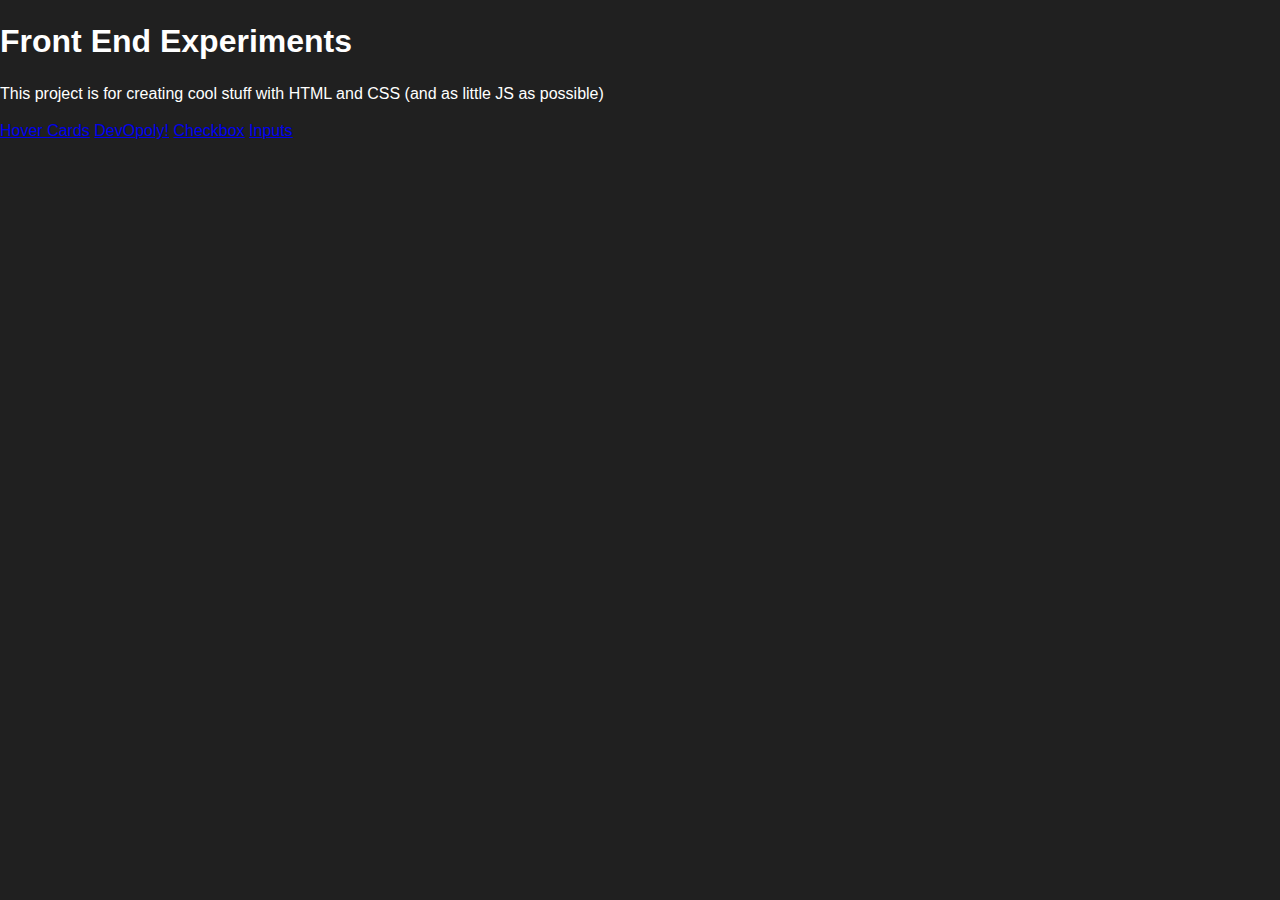
<file: FrontendExperiments/index.html>
<!DOCTYPE html>
<html lang="en">
<head>
    <meta charset="UTF-8">
    <meta http-equiv="X-UA-Compatible" content="IE=edge">
    <meta name="viewport" content="width=device-width, initial-scale=1.0">
    <title>Hover Card</title>
    <link rel="stylesheet" href="css/home.css">
</head>
<body>
    <h1>Front End Experiments</h1>
    <p>This project is for creating cool stuff with HTML and CSS (and as little JS as possible)</p>

    <a href="hovercards.html">Hover Cards</a>
    <a href="devopoly.html">DevOpoly!</a>
    <a href="checkbox.html">Checkbox</a>

    <a href="inputs.html">Inputs</a>
</body>
</html>
</file>
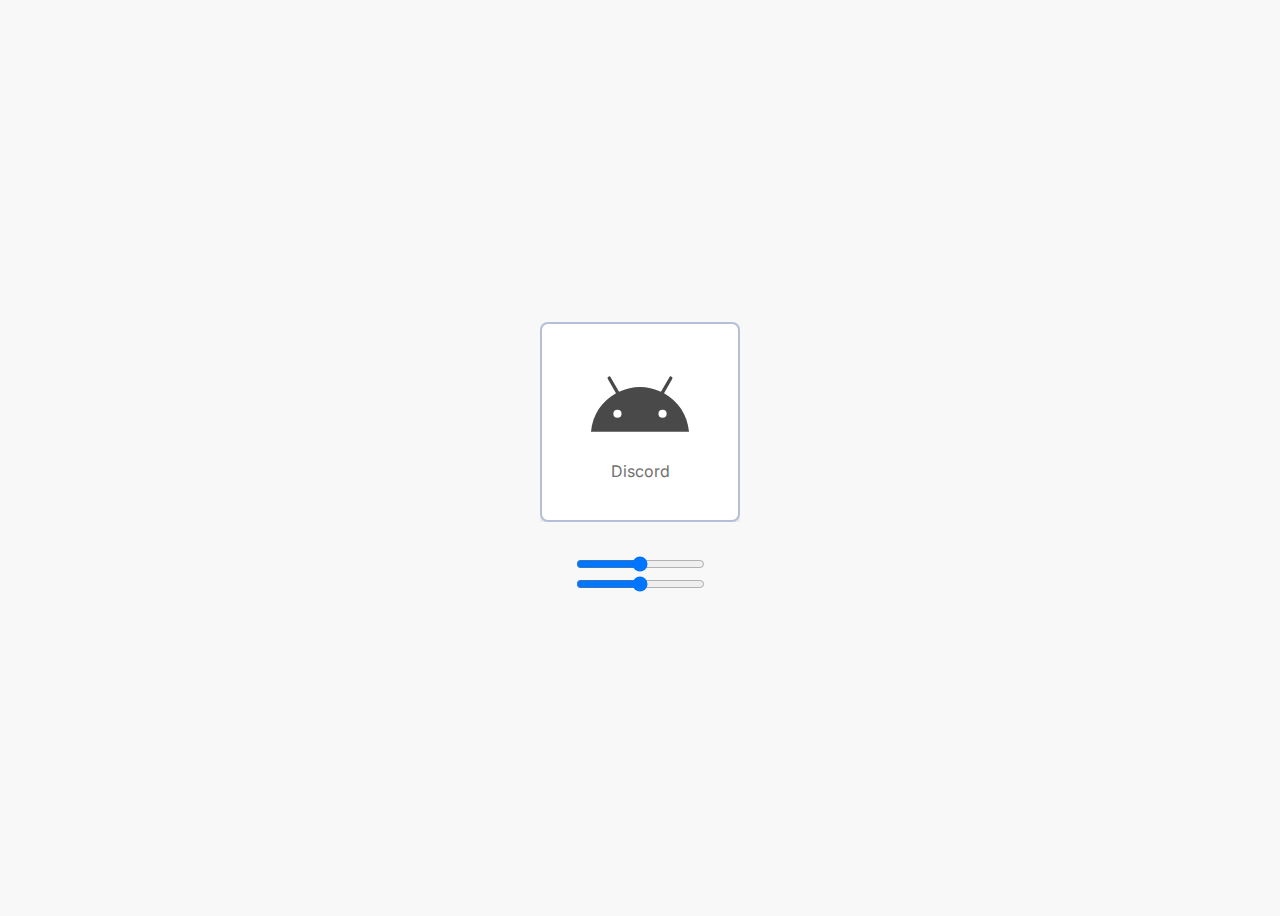
<file: FrontendExperiments/checkbox.html>
<!DOCTYPE html>
<html lang="en">
<head>
    <meta charset="UTF-8">
    <meta http-equiv="X-UA-Compatible" content="IE=edge">
    <meta name="viewport" content="width=device-width, initial-scale=1.0">
    <title>Document</title>

    <link rel="stylesheet" href="css/checkbox.css">
    <script src="js/checkbox.js"></script>
</head>
<body>
    <div class="checkbox" id="myCheckbox">
        <label class="checkbox-wrapper">
            <input type="checkbox" class="checkbox-input" />
            <span class="checkbox-tile">
                <span class="checkbox-icon">
                    <svg xmlns="http://www.w3.org/2000/svg" aria-hidden="true" focusable="false" data-prefix="fab" data-icon="android" class="svg-inline--fa fa-android fa-w-18" role="img" viewBox="0 0 576 512">
                        <path fill="currentColor" d="M420.55,301.93a24,24,0,1,1,24-24,24,24,0,0,1-24,24m-265.1,0a24,24,0,1,1,24-24,24,24,0,0,1-24,24m273.7-144.48,47.94-83a10,10,0,1,0-17.27-10h0l-48.54,84.07a301.25,301.25,0,0,0-246.56,0L116.18,64.45a10,10,0,1,0-17.27,10h0l47.94,83C64.53,202.22,8.24,285.55,0,384H576c-8.24-98.45-64.54-181.78-146.85-226.55" />
                    </svg>
                </span>
                <span class="checkbox-label">Discord</span>
            </span>
        </label>
    </div>
    
    <input id="widthSlider" type='range' min="0" max="400" value="200">
    
    <input id="heightSlider" type='range' min="0" max="400" value="200">
</body>

</html>
</file>
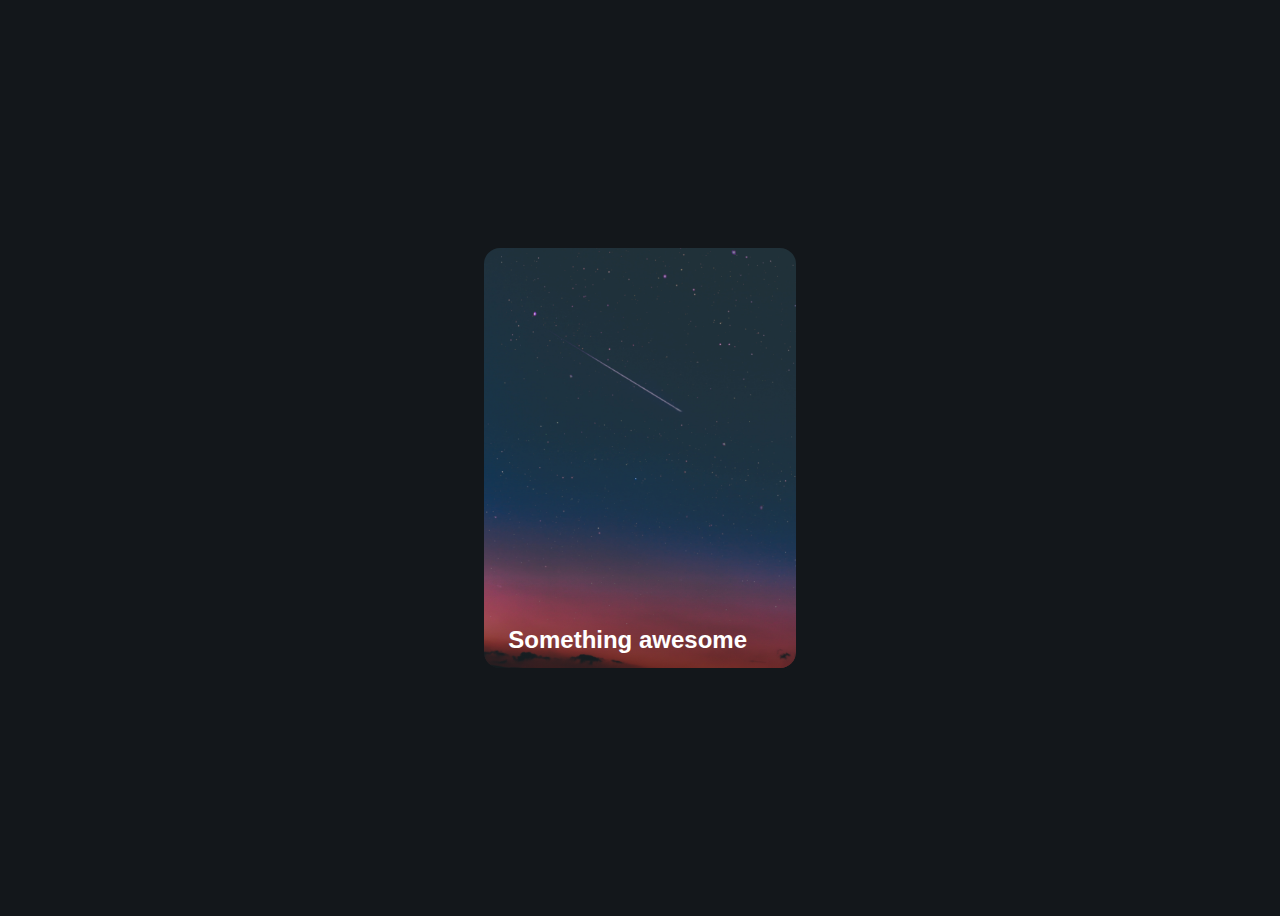
<file: FrontendExperiments/hovercards.html>
<!DOCTYPE html>
<html lang="en">
<head>
    <meta charset="UTF-8">
    <meta http-equiv="X-UA-Compatible" content="IE=edge">
    <meta name="viewport" content="width=device-width, initial-scale=1.0">
    <title>Hover Cards</title>
    <link rel="stylesheet" href="css/hovercards.css">
</head>
<body>
    <div class="card">
        <div class="card-content">
            <h2 class="card-title">Something awesome</h2>
            <p class="card-body">Lorem ipsum dolor sit amet consectetur adipisicing elit. Fugiat rem facilis.</p>
            <a href="#" class="button">Learn More</a>
        </div>
    </div>
</body>
</html>
</file>
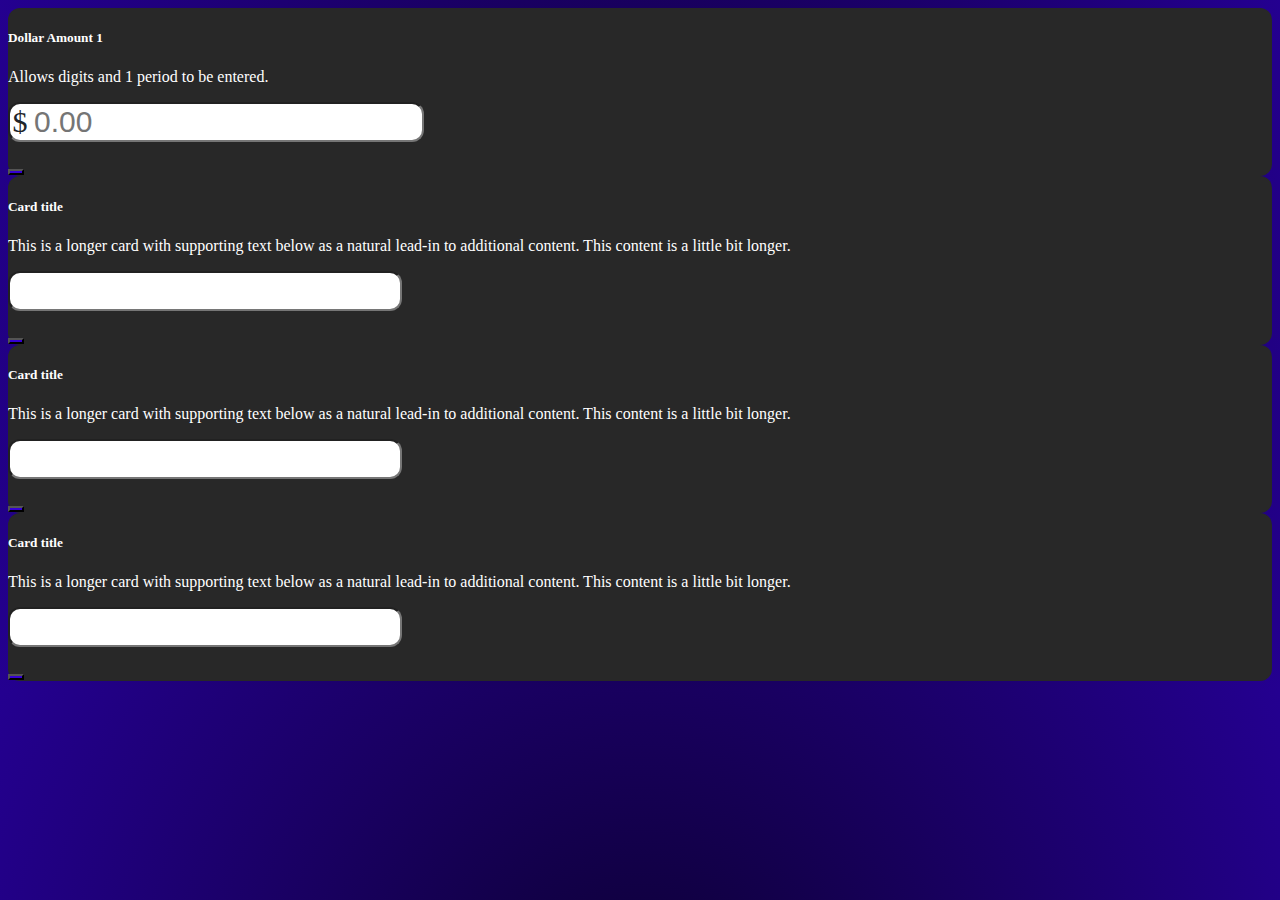
<file: FrontendExperiments/inputs.html>
<!DOCTYPE html>
<html lang="en">
<head>
    <meta charset="UTF-8">
    <meta http-equiv="X-UA-Compatible" content="IE=edge">
    <meta name="viewport" content="width=device-width, initial-scale=1.0">
    <title>Document</title>

    <link rel="stylesheet" href="css/inputs.css" />
    <link href="https://cdn.jsdelivr.net/npm/bootstrap@5.1.1/dist/css/bootstrap.min.css" rel="stylesheet" integrity="sha384-F3w7mX95PdgyTmZZMECAngseQB83DfGTowi0iMjiWaeVhAn4FJkqJByhZMI3AhiU" crossorigin="anonymous">
    <link rel="stylesheet" href="https://use.fontawesome.com/releases/v5.15.4/css/all.css" integrity="sha384-DyZ88mC6Up2uqS4h/KRgHuoeGwBcD4Ng9SiP4dIRy0EXTlnuz47vAwmeGwVChigm" crossorigin="anonymous">
</head>
<body>
    <div id="inputsGrid" class="row row-cols-1 row-cols-md-2 g-4 p-4">
        <div class="col">
            <div class="input-card card h-100">
                <div class="card-body">
                    <div class="card-body-content">
                        <h5 class="card-title">Dollar Amount 1</h5>
                        <p class="card-text">Allows digits and 1 period to be entered.</p>
                        
                        <div class="card-body-input icon-input icon-input-left">
                            <input type="text" class="form-control dollar-amount-no-sign" placeholder="0.00" id="priceAmountAdd" aria-label="Price Amount" data-type="currency" maxlength="12">
                            <i>$</i>
                        </div>
                    </div>
                    <div class="card-body-buttons">
                        <button class="btn btn-primary codepen-btn" href="#"><i class="fab fa-codepen"></i></button>
                    </div>
                </div>
            </div>
        </div>
        <div class="col">
            <div class="input-card card h-100">
                <div class="card-body">
                    <div class="card-body-content">
                        <h5 class="card-title">Card title</h5>
                        <p class="card-text">This is a longer card with supporting text below as a natural lead-in to additional content. This content is a little bit longer.</p>
                    
                        <div class="card-body-input">
                            <input type="text" class="form-control" name="" id="">
                        </div>
                    </div>
                    <div class="card-body-buttons">
                        <button class="btn btn-primary codepen-btn" href="#"><i class="fab fa-codepen"></i></button>
                    </div>
                </div>
            </div>
        </div>
        <div class="col">
            <div class="input-card card h-100">
                <div class="card-body">
                    <div class="card-body-content">
                        <h5 class="card-title">Card title</h5>
                        <p class="card-text">This is a longer card with supporting text below as a natural lead-in to additional content. This content is a little bit longer.</p>
                    
                        <div class="card-body-input">
                            <input type="text" class="form-control" name="" id="">
                        </div>
                    </div>
                    <div class="card-body-buttons">
                        <button class="btn btn-primary codepen-btn" href="#"><i class="fab fa-codepen"></i></button>
                    </div>
                </div>
            </div>
        </div>
        <div class="col">
            <div class="input-card card h-100">
                <div class="card-body">
                    <div class="card-body-content">
                        <h5 class="card-title">Card title</h5>
                        <p class="card-text">This is a longer card with supporting text below as a natural lead-in to additional content. This content is a little bit longer.</p>
                    
                        <div class="card-body-input">
                            <input type="text" class="form-control" name="" id="">
                        </div>
                    </div>
                    <div class="card-body-buttons">
                        <button class="btn btn-primary codepen-btn" href="#"><i class="fab fa-codepen"></i></button>
                    </div>
                </div>
            </div>
        </div>
    </div>
</body>
</html>

<script src="js/inputs.js"></script>
</file>
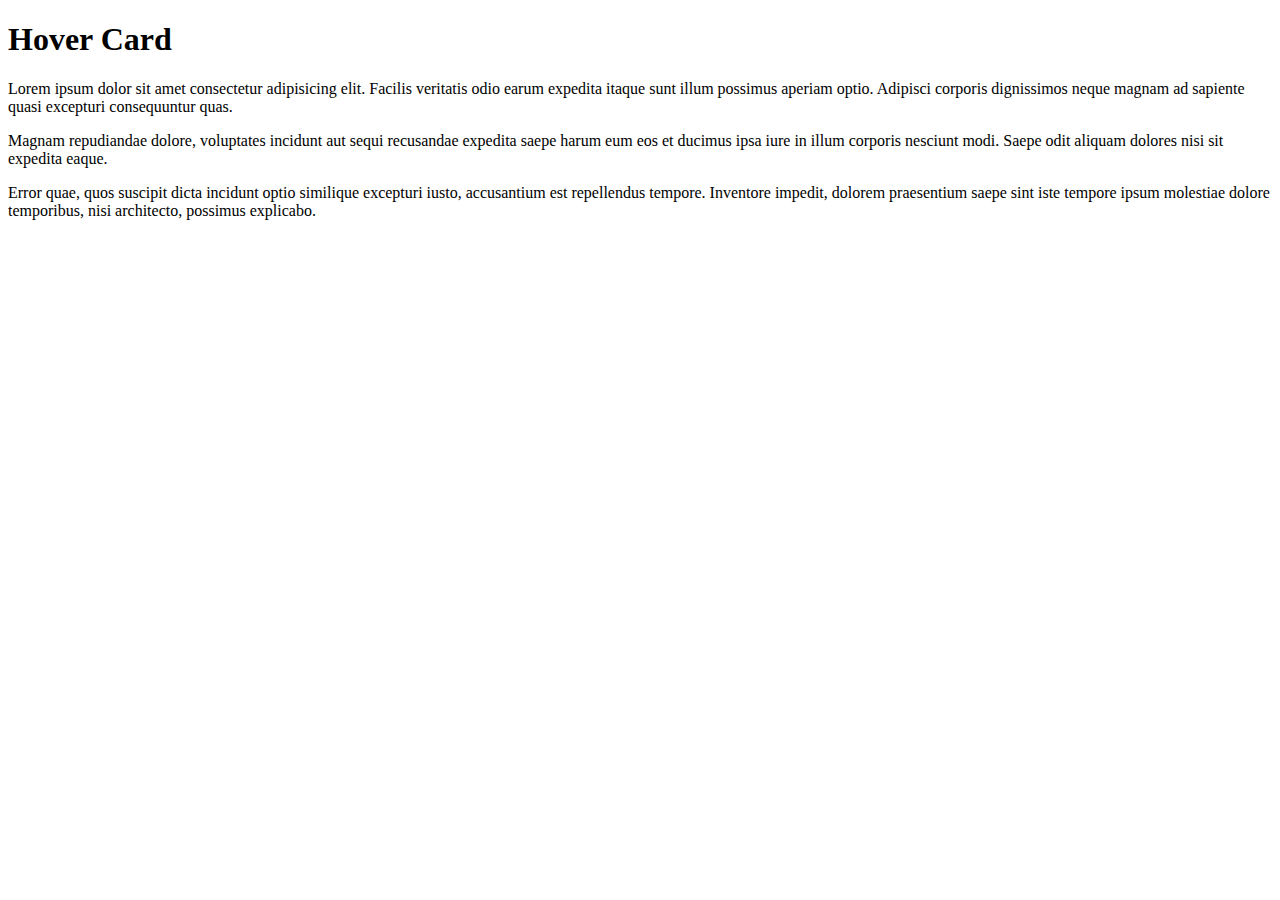
<file: FrontendExperiments/HoverCard/hovercards.html>
<!DOCTYPE html>
<html lang="en">
<head>
    <meta charset="UTF-8">
    <meta http-equiv="X-UA-Compatible" content="IE=edge">
    <meta name="viewport" content="width=device-width, initial-scale=1.0">
    <title>Hover Card</title>
</head>
<body>
    <h1>Hover Card</h1>
    <p>Lorem ipsum dolor sit amet consectetur adipisicing elit. Facilis veritatis odio earum expedita itaque sunt illum possimus aperiam optio. Adipisci corporis dignissimos neque magnam ad sapiente quasi excepturi consequuntur quas.</p>
    <p>Magnam repudiandae dolore, voluptates incidunt aut sequi recusandae expedita saepe harum eum eos et ducimus ipsa iure in illum corporis nesciunt modi. Saepe odit aliquam dolores nisi sit expedita eaque.</p>
    <p>Error quae, quos suscipit dicta incidunt optio similique excepturi iusto, accusantium est repellendus tempore. Inventore impedit, dolorem praesentium saepe sint iste tempore ipsum molestiae dolore temporibus, nisi architecto, possimus explicabo.</p>

</body>
</html>
</file>
<file: FrontendExperiments/css/home.css>
html{font-size:100%;-webkit-box-sizing:border-box;box-sizing:border-box}*,*::before,*::after{-webkit-box-sizing:inherit;box-sizing:inherit}body{font-family:Arial, Helvetica, sans-serif;line-height:1.3;margin:0px;padding:0px;background-color:#202020;color:#ffffff}
/*# sourceMappingURL=home.css.map */
</file>
<file: FrontendExperiments/css/checkbox.css>
@import url("https://fonts.googleapis.com/css2?family=Inter:wght@300;400;500;600;700;800;900&display=swap");

#myCheckbox {
  width: 200px;
  height: 200px;
  margin-bottom: 2rem;
}

*,
*:after,
*:before {
  box-sizing: border-box;
}

body {
  font-family: "Inter", sans-serif;
  line-height: 1.5;
  min-height: 100vh;
  display: flex;
  flex-direction: column;
  align-items: center;
  justify-content: center;
  background-color: #f8f8f9;
}

.checkbox {
  -webkit-user-select: none;
     -moz-user-select: none;
      -ms-user-select: none;
          user-select: none;

    overflow: hidden;
}

.checkbox-input {
  clip: rect(0 0 0 0);
  -webkit-clip-path: inset(100%);
          clip-path: inset(100%);
  height: 1px;
  overflow: hidden;
  position: absolute;
  white-space: nowrap;
  width: 1px;
}
.checkbox-input:checked + .checkbox-tile {
  border-color: #2260ff;
  box-shadow: 0 5px 10px rgba(0, 0, 0, 0.1);
  color: #2260ff;
}
.checkbox-input:checked + .checkbox-tile:before {
  transform: scale(1);
  opacity: 1;
  background-image: url("data:image/svg+xml,%3Csvg xmlns='http://www.w3.org/2000/svg' xmlns:xlink='http://www.w3.org/1999/xlink' xmlns:svgjs='http://svgjs.com/svgjs' id='SvgjsSvg1001' width='288' height='288' version='1.1'%3E%3Cdefs id='SvgjsDefs1002'/%3E%3Cg id='SvgjsG1008' transform='matrix(1,0,0,1,0,0)'%3E%3Csvg xmlns='http://www.w3.org/2000/svg' aria-hidden='true' class='svg-inline--fa fa-check-circle fa-w-16' data-icon='check-circle' data-prefix='fas' viewBox='0 0 512 512' width='288' height='288'%3E%3Cpath fill='%232260ff' d='M504 256c0 136.967-111.033 248-248 248S8 392.967 8 256 119.033 8 256 8s248 111.033 248 248zM227.314 387.314l184-184c6.248-6.248 6.248-16.379 0-22.627l-22.627-22.627c-6.248-6.249-16.379-6.249-22.628 0L216 308.118l-70.059-70.059c-6.248-6.248-16.379-6.248-22.628 0l-22.627 22.627c-6.248 6.248-6.248 16.379 0 22.627l104 104c6.249 6.249 16.379 6.249 22.628.001z' class='colorcurrentColor svgShape'/%3E%3C/svg%3E%3C/g%3E%3C/svg%3E");
}
.checkbox-input:checked + .checkbox-tile .checkbox-icon, .checkbox-input:checked + .checkbox-tile .checkbox-label {
  color: #2260ff;
}
.checkbox-input:focus + .checkbox-tile {
  border-color: #2260ff;
  box-shadow: 0 5px 10px rgba(0, 0, 0, 0.1), 0 0 0 4px #b5c9fc;
}
.checkbox-input:focus + .checkbox-tile:before {
  transform: scale(1);
  opacity: 1;
}

.checkbox-tile {
  display: flex;
  flex-direction: column;
  align-items: center;
  justify-content: center;
  border-radius: 0.5rem;
  border: 2px solid #b5bfd9;
  background-color: #fff;
  box-shadow: 0 5px 10px rgba(0, 0, 0, 0.1);
  transition: 0.15s ease;
  cursor: pointer;
  position: relative;
  height: 100%;
  width: 100%;
}
.checkbox-tile:before {
  content: "";
  position: absolute;
  display: block;
  background-color: #fff;
  top: 4%;
  left: 4%;
  width: auto;
  height: auto;
  height: 18%;
  width: 18%;
  opacity: 0;
  transform: scale(0);
  transform-origin: center;
  transition: 0.25s ease;
  background-image: url("data:image/svg+xml,%3Csvg xmlns='http://www.w3.org/2000/svg' xmlns:xlink='http://www.w3.org/1999/xlink' xmlns:svgjs='http://svgjs.com/svgjs' id='SvgjsSvg1011' width='288' height='288' version='1.1'%3E%3Cdefs id='SvgjsDefs1012'/%3E%3Cg id='SvgjsG1013'%3E%3Csvg xmlns='http://www.w3.org/2000/svg' width='288' height='288' viewBox='0 0 1792 1792'%3E%3Cpath d='M896 256q-130 0-248.5 51t-204 136.5-136.5 204-51 248.5 51 248.5 136.5 204 204 136.5 248.5 51 248.5-51 204-136.5 136.5-204 51-248.5-51-248.5-136.5-204-204-136.5-248.5-51zm768 640q0 209-103 385.5t-279.5 279.5-385.5 103-385.5-103-279.5-279.5-103-385.5 103-385.5 279.5-279.5 385.5-103 385.5 103 279.5 279.5 103 385.5z' fill='%23b5bfd9' class='color000 svgShape'/%3E%3C/svg%3E%3C/g%3E%3C/svg%3E");
  background-repeat: no-repeat;
  background-size: contain;
}
.checkbox-tile:hover {
  border-color: #2260ff;
}
.checkbox-tile:hover:before {
  transform: scale(1);
  transform-origin: top-right;
  opacity: 1;
}

.checkbox-icon {
  transition: 0.375s ease;
  color: #494949;
  width: 50%;
  height: 50%;
}
.checkbox-icon svg {
  width: 100%;
  height: 100%;
}

.checkbox-label {
  color: #707070;
  transition: 0.375s ease;
  text-align: center;
}
</file>
<file: FrontendExperiments/css/hovercards.css>
*,*::before,*::after{-webkit-box-sizing:border-box;box-sizing:border-box}body{display:-ms-grid;display:grid;min-height:100vh;place-items:center;line-height:1.6;background:#13171b;font-family:sans-serif}.card{color:#fff;background-image:url(../img/card-bg.jpg);background-size:cover;padding:10rem 0 0;max-width:35ch;border-radius:1rem;overflow:hidden;-webkit-transition:-webkit-transform 500ms ease;transition:-webkit-transform 500ms ease;transition:transform 500ms ease;transition:transform 500ms ease, -webkit-transform 500ms ease}.card .card-content{padding:1.5rem;background:-webkit-gradient(linear, left top, left bottom, from(rgba(0,0,0,0)), color-stop(20%, rgba(0,0,0,0.3)), to(#000));background:linear-gradient(rgba(0,0,0,0), rgba(0,0,0,0.3) 20%, #000)}.card .card-content .card-title{position:relative;width:-webkit-max-content;width:-moz-max-content;width:max-content}.card .card-content .card-title::after{content:"";position:absolute;height:4px;width:calc(100% + 1.5rem);left:calc(1.5rem * -1);bottom:-2px;background:#42f584;-webkit-transform-origin:left;transform-origin:left;-webkit-transition:-webkit-transform 500ms ease;transition:-webkit-transform 500ms ease;transition:transform 500ms ease;transition:transform 500ms ease, -webkit-transform 500ms ease}.card .card-content .card-body{color:rgba(255,255,255,0.85)}@media (hover){.card-content{-webkit-transform:translateY(65%);transform:translateY(65%);-webkit-transition:-webkit-transform 500ms ease;transition:-webkit-transform 500ms ease;transition:transform 500ms ease;transition:transform 500ms ease, -webkit-transform 500ms ease}.card-content .card-title::after{-webkit-transform:scaleX(0);transform:scaleX(0)}.card-content *:not(.card-title){opacity:0;-webkit-transition:opacity 500ms linear;transition:opacity 500ms linear}.card:hover{-webkit-transform:scale(1.05);transform:scale(1.05)}.card:hover .card-title::after{-webkit-transform:scaleX(1);transform:scaleX(1)}.card:hover .card-content{-webkit-transform:translateY(0);transform:translateY(0);-webkit-transition-delay:500ms;transition-delay:500ms}.card:hover .card-content *:not(.card-title){opacity:1;-webkit-transition-delay:1000ms;transition-delay:1000ms}.card:focus-within{-webkit-transform:scale(1.05);transform:scale(1.05)}.card:focus-within .card-title::after{-webkit-transform:scaleX(1);transform:scaleX(1)}.card:focus-within .card-content{-webkit-transform:translateY(0);transform:translateY(0);-webkit-transition-delay:500ms;transition-delay:500ms;-webkit-transition-duration:0ms;transition-duration:0ms}.card:focus-within .card-content *:not(.card-title){opacity:1;-webkit-transition-delay:1000ms;transition-delay:1000ms}}.button{cursor:pointer;display:inline-block;text-decoration:none;color:#13171b;background-color:#42f584;padding:.5em 1.25em;border-radius:0.25em}.button:hover,.button:focus{background-color:#fff}@media (prefers-reduced-motion: reduce){*,*::before,*::after{-webkit-animation-duration:0.01ms !important;animation-duration:0.01ms !important;-webkit-animation-iteration-count:1 !important;animation-iteration-count:1 !important;-webkit-transition-duration:0.01ms !important;transition-duration:0.01ms !important;scroll-behavior:auto !important;-webkit-transition-delay:0ms !important;transition-delay:0ms !important}}
/*# sourceMappingURL=hovercards.css.map */
</file>
<file: FrontendExperiments/css/inputs.css>
body {
    background: rgb(12,0,50);
    background: radial-gradient(circle, rgba(12,0,50,1) 0%, rgba(25,0,97,1) 50%, rgba(36,0,144,1) 100%);
}

.card, .button, .form-control {
    border-radius: .75rem !important;
}

.input-card {
    background-color: #282828 !important;
    color: white !important;
}

.input-card:hover {
    transform: scale(1.02);
    box-shadow: 0 10px 20px rgba(0,0,0,.12), 0 4px 8px rgba(0,0,0,.06);
}

.input-card > .card-body {
    display: flex;
    flex-direction: column;
    justify-content: space-between;
}

.card-body-input {
    margin-bottom: 1rem;
    font-size: 30px;
    color: #212529;
}

.card-body-input > input {
    font-size: 30px;
}
  
.icon-input {
    position: relative;
}

    .icon-input > i {
        position: absolute;
        display: block;
        top: 50%;
        pointer-events: none;
        width: 1.5rem;
        text-align: center;
        font-style: normal;
    }

    .icon-input-left > i {
        transform: translate(0, -50%);
    }

    .icon-input > input {
        font-size: 30px;
    }

    .icon-input-left > input {
        padding-left: 1.5rem;
    }

.btn-primary, .btn-primary:hover, .btn-primary:active, .btn-primary:visited {
    background-color: #3500d3 !important;
}
</file>
